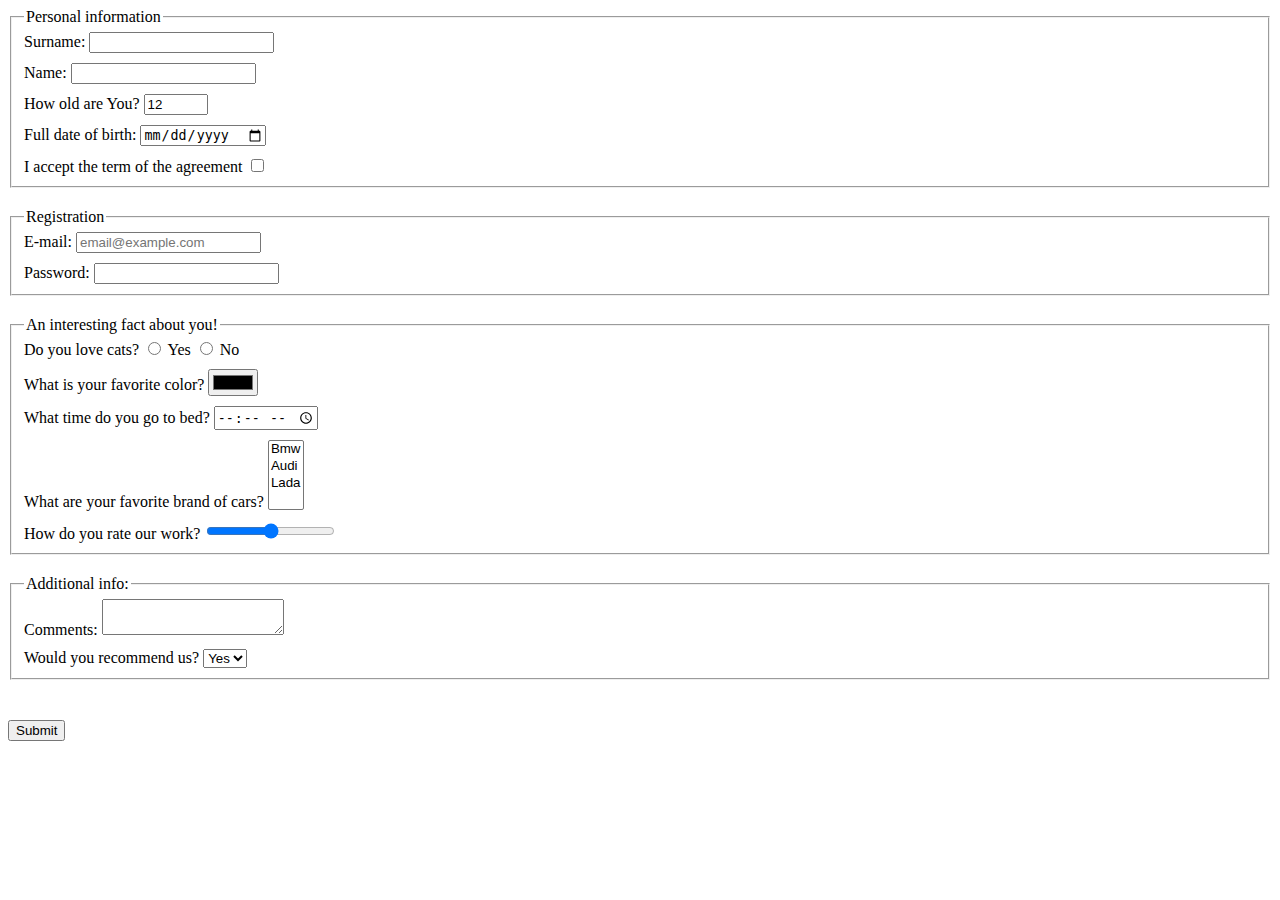
<file: index.html>
<!doctype html><html lang="en"><head><meta charset="UTF-8"><meta name="viewport" content="width=device-width, user-scalable=no, initial-scale=1.0, maximum-scale=1.0, minimum-scale=1.0"><meta http-equiv="X-UA-Compatible" content="ie=edge"><title>HTML Form</title><link rel="stylesheet" href="style.3cdbf7d8.css"></head><body> <script type="text/javascript" src="main.e97352c4.js"></script> <form onsubmit="onSubmit()" action="https://mate-academy-form-lesson.herokuapp.com/create-application" method="POST"> <fieldset class="fieldset"> <legend class="legend">Personal information</legend> <div class="form-field"> <label for="surname">Surname:</label> <input type="text" name="Surname" id="surname" autocomplete="off"> </div> <div class="form-field"> <label for="userName">Name:</label> <input type="text" name="Name" id="userName" required autocomplete="off"> </div> <div class="form-field"> <label for="age">How old are You?</label> <input type="number" name="age" value="12" id="age" min="12" max="100" required> </div> <div class="form-field"> <label for="birth">Full date of birth:</label> <input type="date" name="date" id="birth"> </div> <div class="form-field"> <label for="terms">I accept the term of the agreement</label> <input type="checkbox" name="agreed" id="terms" required> </div> </fieldset> <fieldset class="fieldset"> <legend>Registration</legend> <div class="form-field"> <label for="emailAdress">E-mail:</label> <input type="email" name="email" id="emailAdress" placeholder="email@example.com" required> </div> <div class="form-field"> <label for="pass">Password:</label> <input type="password" name="Password" id="pass" minlength="6" required> </div> </fieldset> <fieldset class="fieldset"> <legend>An interesting fact about you!</legend> <div class="form-field"> Do you love cats? <input type="radio" name="catsLover" id="lovesCats" value="Yes"> <label for="lovesCats">Yes</label> <input type="radio" name="cats lover" id="doesntLoveCats" value="No"> <label for="doesntLoveCats">No</label> </div> <div class="form-field"> <label for="favColor">What is your favorite color?</label> <input type="color" name="color" id="favColor"> </div> <div class="form-field"> <label for="bedTime">What time do you go to bed?</label> <input type="time" name="bed time" id="bedTime"> </div> <div class="form-field"> <label for="favCarBrand">What are your favorite brand of cars?</label> <select name="favCars" id="favCarBrand" multiple> <option value="BMW">Bmw</option> <option value="Audi">Audi</option> <option value="Lada">Lada</option> <option value=""></option> </select> </div> <div class="form-field"> <label for="ratesOurWork">How do you rate our work?</label> <input type="range" name="work rate" id="ratesOurWork" min="0" max="10"> </div> </fieldset> <fieldset class="fieldset"> <legend>Additional info:</legend> <div class="form-field"> <label for="comment">Comments:</label> <textarea name="comments" id="comment"></textarea> </div> <div class="form-field"> <label for="recommendsUs">Would you recommend us?</label> <select name="recommend" id="recommendsUs"> <option value="yes">Yes</option> <option value="no">No</option> </select> </div> </fieldset> <button class="button" type="submit"> Submit </button> </form> </body></html>
</file>
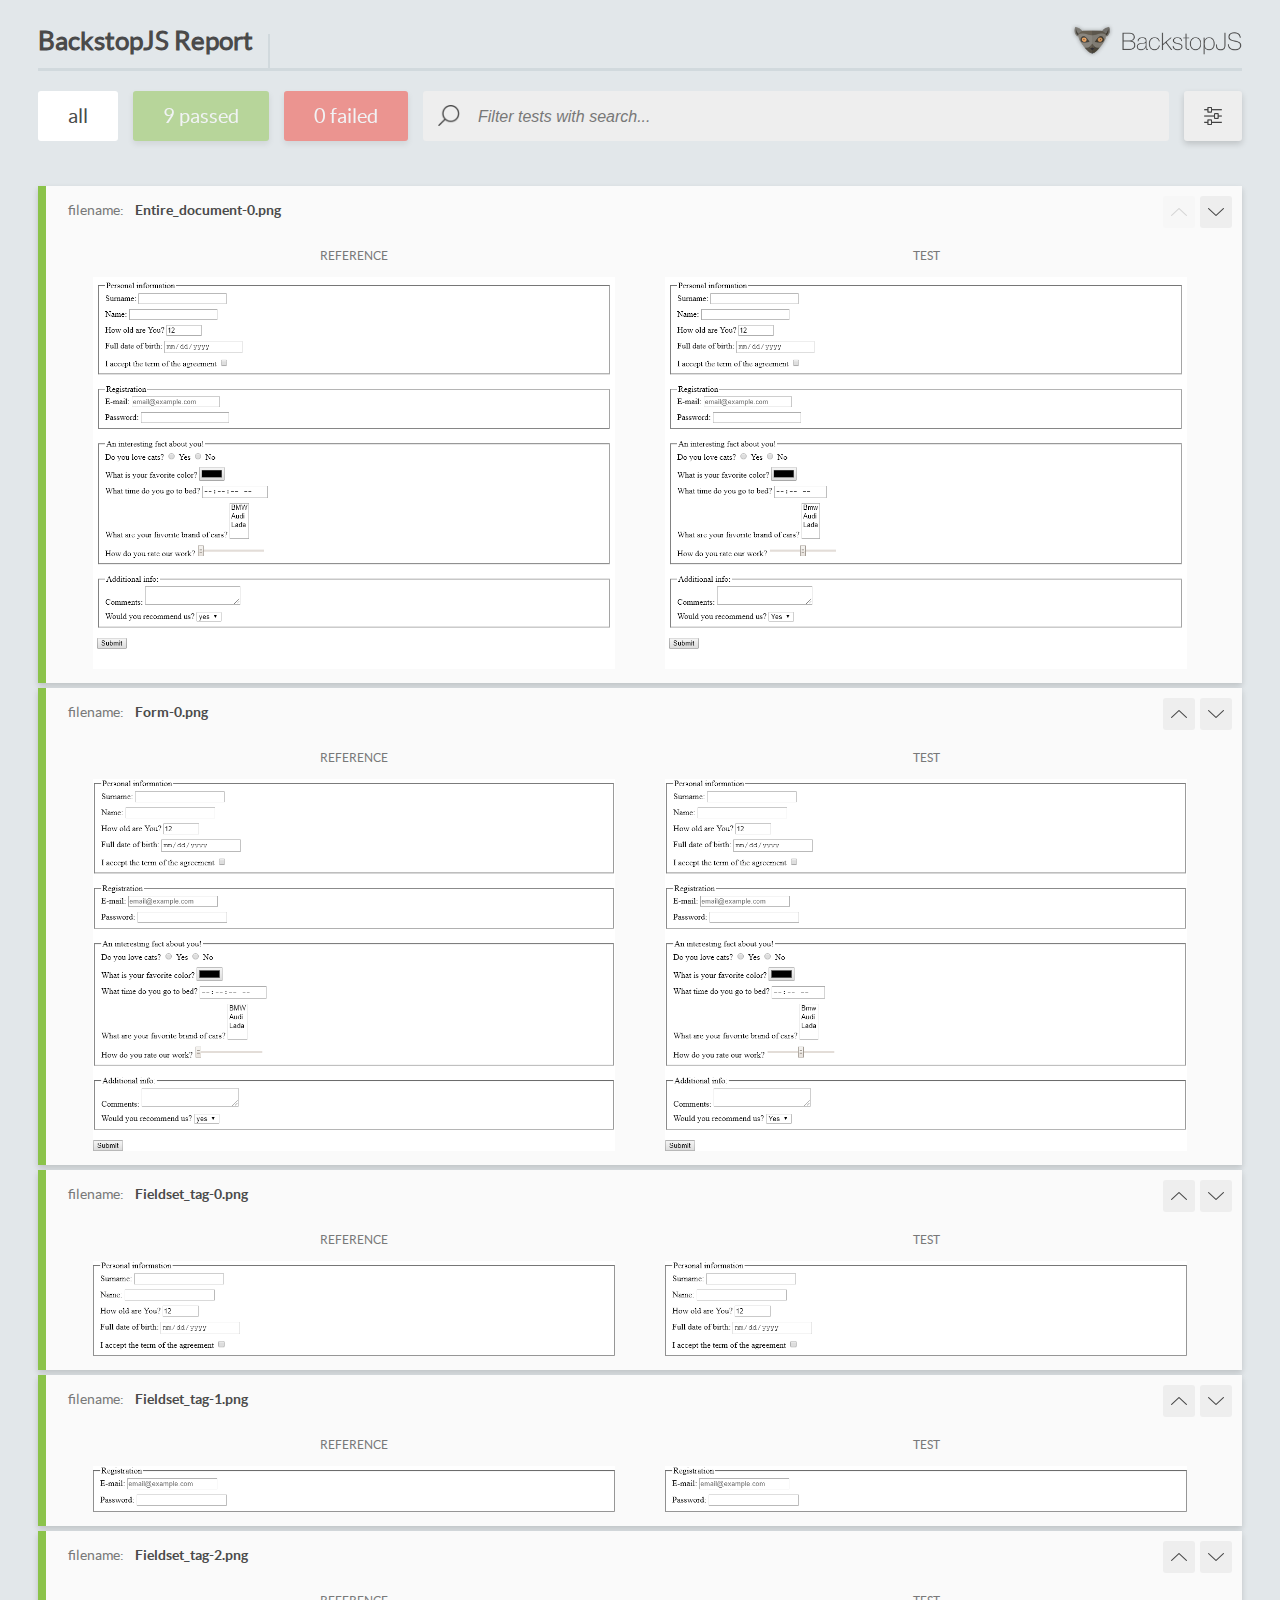
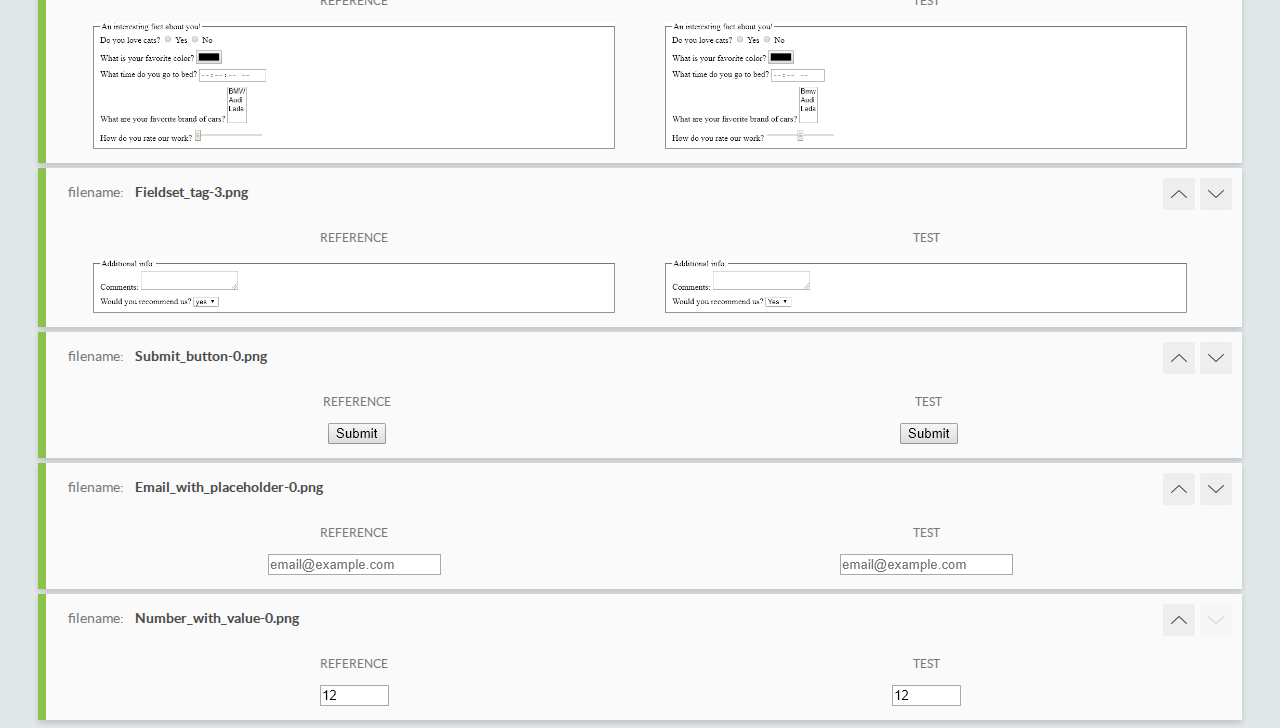
<file: report/html_report/index.html>
<!DOCTYPE html>
<html>
  <head>
    <meta charset="utf-8">
    <title>BackstopJS Report</title>

    <style>
      @font-face {
          font-family: 'latoregular';
          src: url('./assets/fonts/lato-regular-webfont.woff2') format('woff2'),
              url('./assets/fonts/lato-regular-webfont.woff') format('woff');
          font-weight: 400;
          font-style: normal;
      }
      @font-face {
          font-family: 'latobold';
          src: url('./assets/fonts/lato-bold-webfont.woff2') format('woff2'),
              url('./assets/fonts/lato-bold-webfont.woff') format('woff');
          font-weight: 700;
          font-style: normal;
      }

      .ReactModal__Body--open {
          overflow: hidden;
      }
      .ReactModal__Body--open .header {
        display: none;
      }

    </style>
  </head>
  <body style="background-color: #E2E7EA">
    <div id="root">

    </div>
    <script type="text/javascript">
      function report (report) { // eslint-disable-line no-unused-vars
        window.tests = report;
      }
    </script>
    <script type="text/javascript" src="config.js"></script>
    <script type="text/javascript" src="index_bundle.js"></script>
  </body>
</html>
</file>
<file: style.3cdbf7d8.css>
.fieldset{margin-bottom:20px}.button{margin-top:20px}.form-field:not(:last-child){margin-bottom:10px}
/*# sourceMappingURL=style.3cdbf7d8.css.map */
</file>
